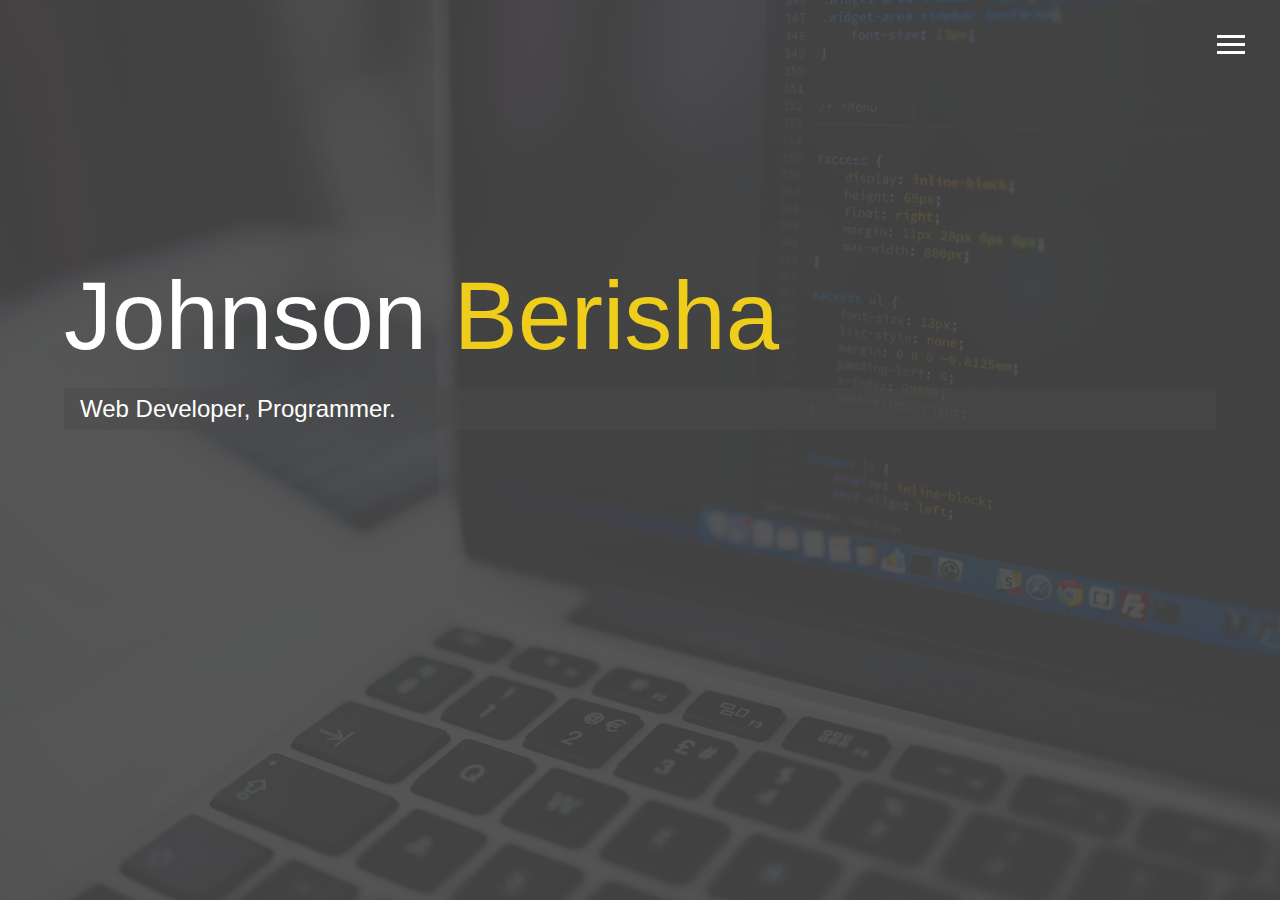
<file: index.html>
<!DOCTYPE html>
<html lang="en">

<head>
  <meta charset="UTF-8">
  <meta name="viewport" content="width=device-width, initial-scale=1.0">
  <meta http-equiv="X-UA-Compatible" content="ie=edge">
  <link rel="stylesheet" href="https://use.fontawesome.com/releases/v5.2.0/css/all.css" integrity="sha384-hWVjflwFxL6sNzntih27bfxkr27PmbbK/iSvJ+a4+0owXq79v+lsFkW54bOGbiDQ"
    crossorigin="anonymous">

  <link rel="stylesheet" href="main.css">
  <title>Welcome To My Portfolio</title>
</head>

<body id="bg-img">
  <header>
    <div class="menu-btn">
      <div class="btn-line"></div>
      <div class="btn-line"></div>
      <div class="btn-line"></div>
    </div>

    <nav class="menu">
      <div class="menu-branding">
       
      </div>
      <ul class="menu-nav">
        <li class="nav-item current">
          <a href="index.html" class="nav-link">
            Home
          </a>
        </li>
        <li class="nav-item">
          <a href="about.html" class="nav-link">
            About Me
          </a>
        </li>
        <li class="nav-item">
          <a href="contact.html" class="nav-link">
            How To Reach Me
          </a>
        </li>
      </ul>
    </nav>
  </header>

  <main id="home">
    <h1 class="lg-heading">
      Johnson
      <span class="text-secondary">Berisha</span>
    </h1>
    <h2 class="sm-heading">
      Web Developer, Programmer.
    </h2>
    <div class="icons">
      <a href="https://twitter.com/GjonsonB">
        <i class="fab fa-twitter fa-2x"></i>
      </a>
      <a href="https://www.facebook.com/gjonson.berisha.1">
        <i class="fab fa-facebook fa-2x"></i>
      </a>
      <a href="https://www.youtube.com/channel/UCNZRJFqE_LGN7pmoOgXDNZA?view_as=subscriber">
        <i class="fab fa-youtube fa-2x"></i>
      </a>
      <a href="https://github.com/Johnson-Berisha">
        <i class="fab fa-github fa-2x"></i>
      </a>
    </div>
  </main>

  <script src="main.js"></script>
</body>

</html>
</file>
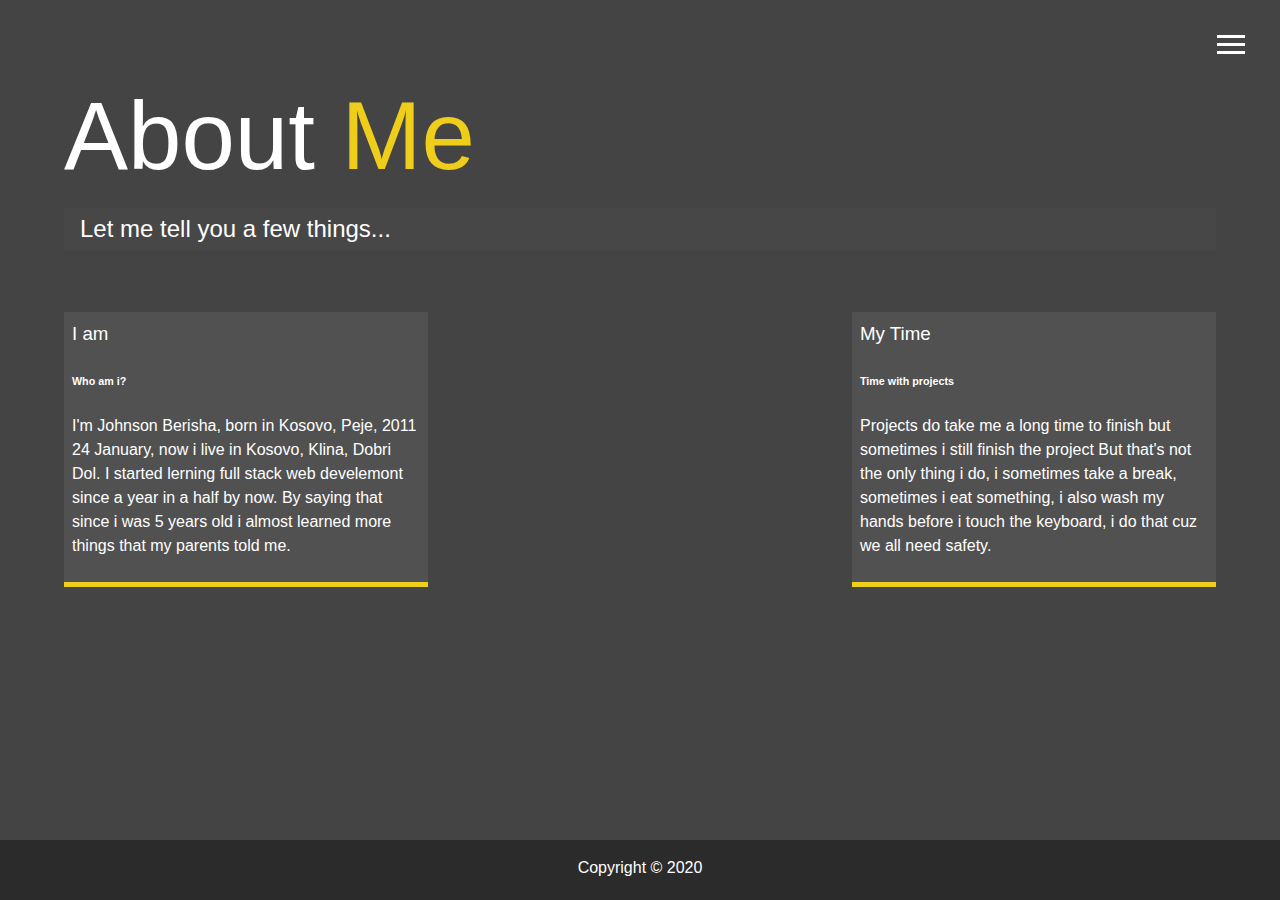
<file: about.html>
<!DOCTYPE html>
<html lang="en">

<head>
  <meta charset="UTF-8">
  <meta name="viewport" content="width=device-width, initial-scale=1.0">
  <meta http-equiv="X-UA-Compatible" content="ie=edge">
  <link rel="stylesheet" href="https://use.fontawesome.com/releases/v5.2.0/css/all.css" integrity="sha384-hWVjflwFxL6sNzntih27bfxkr27PmbbK/iSvJ+a4+0owXq79v+lsFkW54bOGbiDQ"
    crossorigin="anonymous">

  <link rel="stylesheet" href="main.css">
  <title>About Me</title>
</head>

<body>
  <header>
    <div class="menu-btn">
      <div class="btn-line"></div>
      <div class="btn-line"></div>
      <div class="btn-line"></div>
    </div>

    <nav class="menu">
      <div class="menu-branding">
        
      </div>
      <ul class="menu-nav">
        <li class="nav-item">
          <a href="index.html" class="nav-link">
            Home
          </a>
        </li>
        <li class="nav-item current">
          <a href="about.html" class="nav-link">
            About Me
          </a>
        </li>
        <li class="nav-item">
          <a href="contact.html" class="nav-link">
            How To Reach Me
          </a>
        </li>
      </ul>
    </nav>
  </header>

  <main id="about">
    <h1 class="lg-heading">
      About
      <span class="text-secondary">Me</span>
    </h1>
    <h2 class="sm-heading">
      Let me tell you a few things...
    </h2>
    <div class="about-info">
      


      <div class="job job-1">
        <h3>I am</h3>
        <h6>Who am i?</h6>
        <p>I'm Johnson Berisha, born in Kosovo, Peje, 2011 24 January, now i live in Kosovo, Klina, Dobri Dol.
           I started lerning full stack web develemont since a year in a half by now.
           By saying that since i was 5 years old i almost learned more things that my parents told me.
        </p>
      </div>


      <div class="job job-3">
        <h3>My Time</h3>
        <h6>Time with projects</h6>
        <p>Projects do take me a long time to finish but sometimes i still finish the project
          But that's not the only thing i do, i sometimes take a break, sometimes i eat something, i also wash my hands before i touch the keyboard, i do that cuz we all need safety. 
        </p>
      </div>
    </div>
  </main>

  <footer id="main-footer">
    Copyright &copy; 2020
  </footer>

  <script src="main.js"></script>
</body>

</html>
</file>
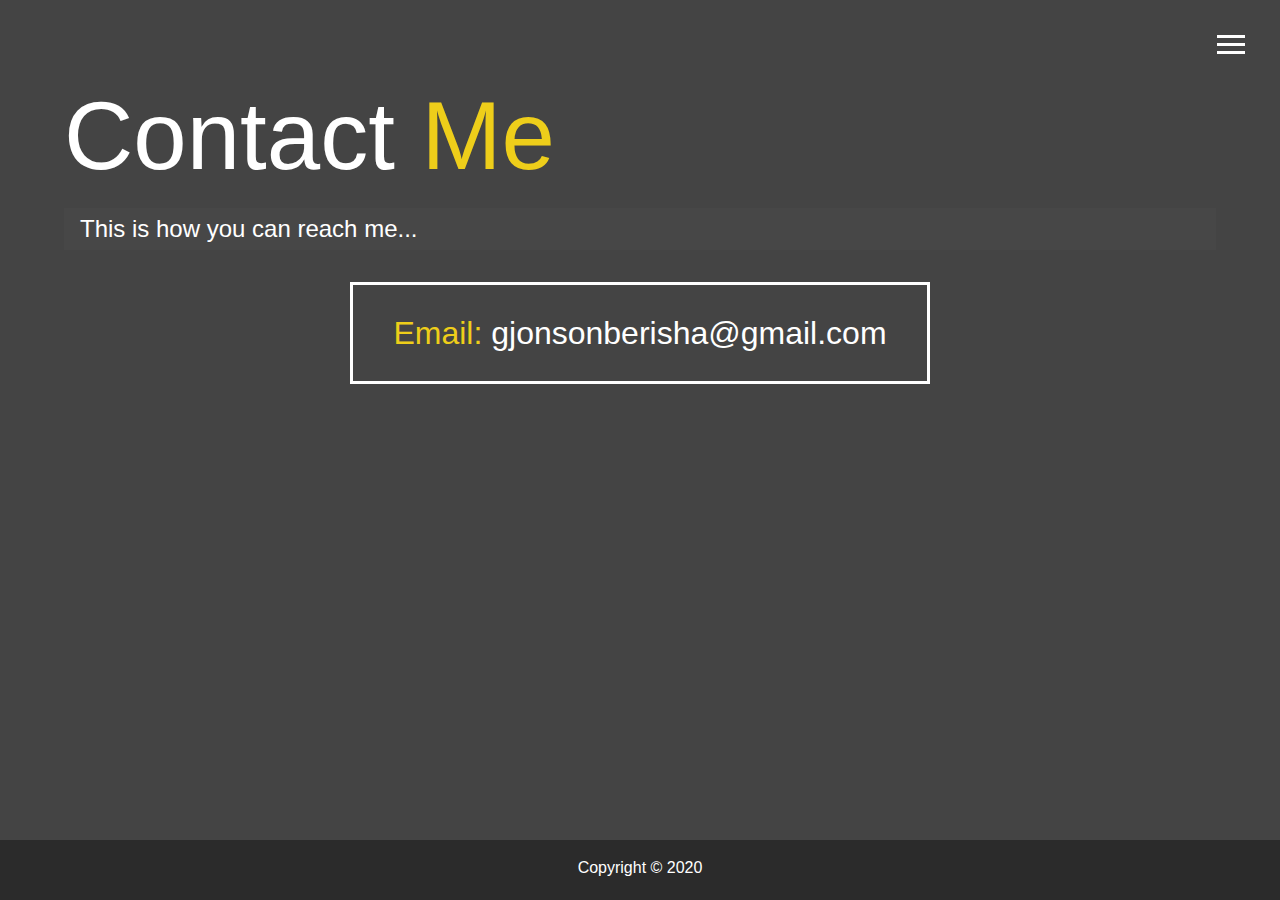
<file: contact.html>
<!DOCTYPE html>
<html lang="en">

<head>
  <meta charset="UTF-8">
  <meta name="viewport" content="width=device-width, initial-scale=1.0">
  <meta http-equiv="X-UA-Compatible" content="ie=edge">
  <link rel="stylesheet" href="https://use.fontawesome.com/releases/v5.2.0/css/all.css" integrity="sha384-hWVjflwFxL6sNzntih27bfxkr27PmbbK/iSvJ+a4+0owXq79v+lsFkW54bOGbiDQ"
    crossorigin="anonymous">

  <link rel="stylesheet" href="main.css">
  <title>Contact Me</title>
</head>

<body>
  <header>
    <div class="menu-btn">
      <div class="btn-line"></div>
      <div class="btn-line"></div>
      <div class="btn-line"></div>
    </div>

    <nav class="menu">
      <div class="menu-branding">
        
      </div>
      <ul class="menu-nav">
        <li class="nav-item">
          <a href="index.html" class="nav-link">
            Home
          </a>
        </li>
        <li class="nav-item">
          <a href="about.html" class="nav-link">
            About Me
          </a>
        </li>
        <li class="nav-item current">
          <a href="contact.html" class="nav-link">
            How To Reach Me
          </a>
        </li>
      </ul>
    </nav>
  </header>

  <main id="contact">
    <h1 class="lg-heading">
      Contact
      <span class="text-secondary">Me</span>
    </h1>
    <h2 class="sm-heading">
      This is how you can reach me...
    </h2>
    <div class="boxes">
      <div>
        <span class="text-secondary">Email: </span> gjonsonberisha@gmail.com
      </div>
    </div>
  </main>

  <footer id="main-footer">
    Copyright &copy; 2020
  </footer>

  <script src="main.js"></script>
</body>

</html>
</file>
<file: main.css>
.menu-btn {
    position: absolute;
    z-index: 3;
    right: 35px;
    top: 35px;
    cursor: pointer;
    transition: all 0.5s ease-out; }
    .menu-btn .btn-line {
      width: 28px;
      height: 3px;
      margin: 0 0 5px 0;
      background: #fff;
      transition: all 0.5s ease-out; }
    .menu-btn.close {
      transform: rotate(180deg); }
      .menu-btn.close .btn-line:nth-child(1) {
        transform: rotate(45deg) translate(5px, 5px); }
      .menu-btn.close .btn-line:nth-child(2) {
        opacity: 0; }
      .menu-btn.close .btn-line:nth-child(3) {
        transform: rotate(-45deg) translate(7px, -6px); }
  
  .menu {
    position: fixed;
    top: 0;
    width: 100%;
    opacity: 0.9;
    visibility: hidden; 
}
    .menu.show {
      visibility: visible; 
}
    .menu-branding, .menu-nav {
      display: flex;
      flex-flow: column wrap;
      align-items: center;
      justify-content: center;
      float: left;
      width: 50%;
      height: 100vh;
      overflow: hidden; }
    .menu-nav {
      margin: 0;
      padding: 0;
      background: #373737;
      list-style: none;
      transform: translate3d(0, -100%, 0);
      transition: all 0.5s ease-out; }
      .menu-nav.show {
        transform: translate3d(0, 0, 0); }
    .menu-branding {
      background: #444;
      transform: translate3d(0, 100%, 0);
      transition: all 0.5s ease-out; }
      .menu-branding.show {
        transform: translate3d(0, 0, 0); }
      .menu-branding .portrait {
        width: 250px;
        height: 250px;
        background: url("../img/portrait.jpg");
        border-radius: 50%;
        border: solid 3px #eece1a; }
    .menu .nav-item {
      transform: translate3d(600px, 0, 0);
      transition: all 0.5s ease-out; }
      .menu .nav-item.show {
        transform: translate3d(0, 0, 0); }
      .menu .nav-item.current > a {
        color: #eece1a; }
    .menu .nav-link {
      display: inline-block;
      position: relative;
      font-size: 30px;
      text-transform: uppercase;
      padding: 1rem 0;
      font-weight: 300;
      color: #fff;
      text-decoration: none;
      transition: all 0.5s ease-out; }
      .menu .nav-link:hover {
        color: chartreuse;
          transform: scale(1.25)
  }
  
  .nav-item:nth-child(1) {
    transition-delay: 0.1s; }
  
  .nav-item:nth-child(2) {
    transition-delay: 0.2s; }
  
  .nav-item:nth-child(3) {
    transition-delay: 0.3s; }
  
  .nav-item:nth-child(4) {
    transition-delay: 0.4s; }
  
  * {
    box-sizing: border-box; }
  
  body {
    background: #444;
    color: #fff;
    height: 100%;
    margin: 0;
    font-family: 'Segoe UI', Tahoma, Geneva, Verdana, sans-serif;
    line-height: 1.5; }
    body#bg-img {
      background: url(background.jpg);
      background-attachment: fixed;
      background-size: cover; }
      body#bg-img:after {
        content: '';
        position: absolute;
        top: 0;
        right: 0;
        width: 100%;
        height: 100%;
        z-index: -1;
        background: rgba(68, 68, 68, 0.9); }
  
  h1,
  h2,
  h3 {
    margin: 0;
    font-weight: 400; }
    h1.lg-heading,
    h2.lg-heading,
    h3.lg-heading {
      font-size: 6rem; }
    h1.sm-heading,
    h2.sm-heading,
    h3.sm-heading {
      margin-bottom: 2rem;
      padding: 0.2rem 1rem;
      background: rgba(73, 73, 73, 0.5); }
  
  a {
    color: #fff;
    text-decoration: none; }
  
  header {
    position: fixed;
    z-index: 2;
    width: 100%; }
  
  .text-secondary {
    color: #eece1a; }
  
  main {
    padding: 4rem;
    min-height: calc(100vh - 60px); }
    main .icons {
      margin-top: 1rem; }

      #you {
        margin-top: 1rem;
        padding: 0.4rem;
        color: red;
        transition: all 0.5s ease-out;
      }

      main .icons a {
        padding: 0.4rem; }
        main .icons a:hover {
          color: #eece1a;
          transition: all 0.5s ease-out; }
    main#home {
      overflow: hidden; }
      main#home h1 {
        margin-top: 20vh; }
  
  .about-info {
    display: grid;
    grid-gap: 30px;
    grid-template-areas: 'bioimage bio bio' 'job1 job2 job3';
    grid-template-columns: repeat(3, 1fr); }
    .about-info .bio-image {
      grid-area: bioimage;
      margin: auto;
      border-radius: 50%;
      border: #eece1a 3px solid; }
    .about-info .bio {
      grid-area: bio;
      font-size: 1.5rem; }
    .about-info .job-1 {
      grid-area: job1; }
    .about-info .job-2 {
      grid-area: job2; }
    .about-info .job-3 {
      grid-area: job3; }
    .about-info .job {
      background: #515151;
      padding: 0.5rem;
      border-bottom: #eece1a 5px solid; }
  
  .projects {
    display: grid;
    grid-gap: 0.7rem;
    grid-template-columns: repeat(3, 1fr); }
    .projects img {
      width: 100%;
      border: 3px #fff solid; }
      .projects img:hover {
        opacity: 0.5;
        border-color: #eece1a;
        transition: all 0.5s ease-out; }
  
  .boxes {
    display: flex;
    flex-wrap: wrap;
    justify-content: space-evenly;
    align-items: center;
    margin-top: 1rem; }
    .boxes div {
      font-size: 2rem;
      border: 3px #fff solid;
      padding: 1.5rem 2.5rem;
      margin-bottom: 3rem;
      transition: all 0.5s ease-out; }
      .boxes div:hover {
        padding: 0.5rem 1.5rem;
        background: #eece1a;
        color: #000; }
        .boxes div:hover span {
          color: #000; }
  
  .btn, .btn-dark, .btn-light {
    display: block;
    padding: 0.5rem 1rem;
    border: 0;
    margin-bottom: 0.3rem; }
    .btn:hover, .btn-dark:hover, .btn-light:hover {
      background: #eece1a;
      color: #000; }
  
  .btn-dark {
    background: black;
    color: #fff; }
  
  .btn-light {
    background: #c4c4c4;
    color: #333; }
  
  #main-footer {
    text-align: center;
    padding: 1rem;
    background: #2b2b2b;
    color: #fff;
    height: 60px; }
  
  @media screen and (min-width: 1171px) {
    .projects {
      grid-template-columns: repeat(4, 1fr); } }
  
  @media screen and (min-width: 769px) and (max-width: 1170px) {
    .projects {
      grid-template-columns: repeat(3, 1fr); } }
  
  @media screen and (max-width: 768px) {
    main {
      align-items: center;
      text-align: center; }
      main .lg-heading {
        line-height: 1;
        margin-bottom: 1rem; }
    ul.menu-nav,
    div.menu-branding {
      float: none;
      width: 100%;
      min-height: 0; }
      ul.menu-nav.show,
      div.menu-branding.show {
        transform: translate3d(0, 0, 0); }
    .menu-nav {
      height: 75vh;
      transform: translate3d(-100%, 0, 0);
      font-size: 24px; }
    .menu-branding {
      height: 25vh;
      transform: translate3d(100%, 0, 0); }
      .menu-branding .portrait {
        background: url("../img/portrait_small.jpg");
        width: 150px;
        height: 150px; }
    .about-info {
      grid-template-areas: 'bioimage' 'bio' 'job1' 'job2' 'job3';
      grid-template-columns: 1fr; }
    .projects {
      grid-template-columns: repeat(2, 1fr); } }
  
  @media screen and (max-width: 500px) {
    main {
      padding: 2rem; }
      main #home h1 {
        margin-top: 10vh; }
      main .lg-heading {
        margin-top: 1rem;
        font-size: 5rem; }
    .projects {
      grid-template-columns: 1fr; } }
</file>
